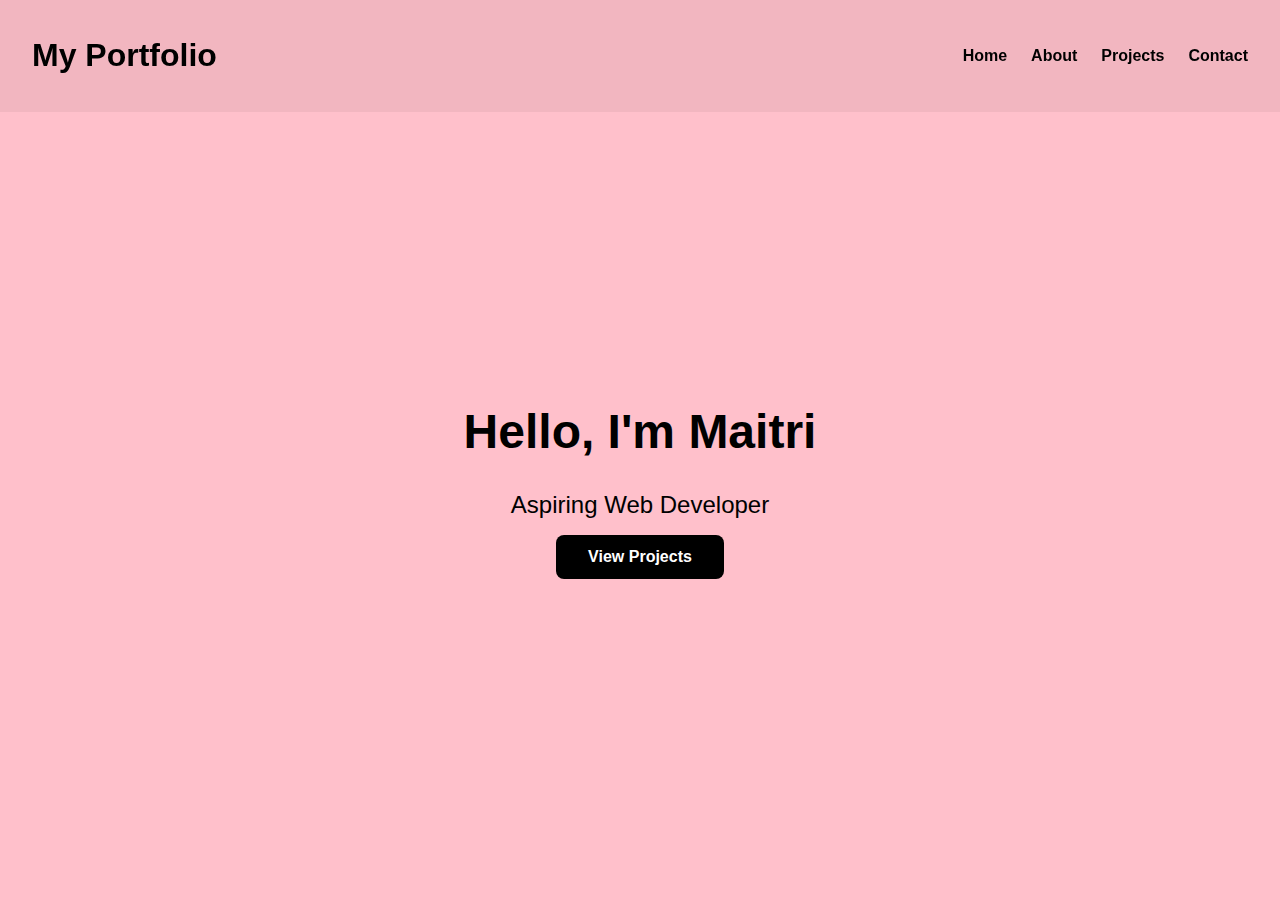
<file: index.html>
<!-- index.html -->
<!DOCTYPE html>
<html lang="en">
<head>
  <meta charset="UTF-8" />
  <meta name="viewport" content="width=device-width, initial-scale=1.0" />
  <title>My Portfolio</title>
  <link rel="stylesheet" href="style.css" />
</head>
<body>
  <header>
    <nav>
      <h1>My Portfolio</h1>
      <ul class="nav-links">
        <li><a href="index.html">Home</a></li>
        <li><a href="about.html">About</a></li>
        <li><a href="projects.html">Projects</a></li>
        <li><a href="contact.html">Contact</a></li>
      </ul>
    </nav>
  </header>

  <section class="hero">
    <h2>Hello, I'm Maitri</h2>
    <p>Aspiring Web Developer</p>
    <a href="projects.html" class="btn">View Projects</a>
  </section>
</body>
</html>
</file>
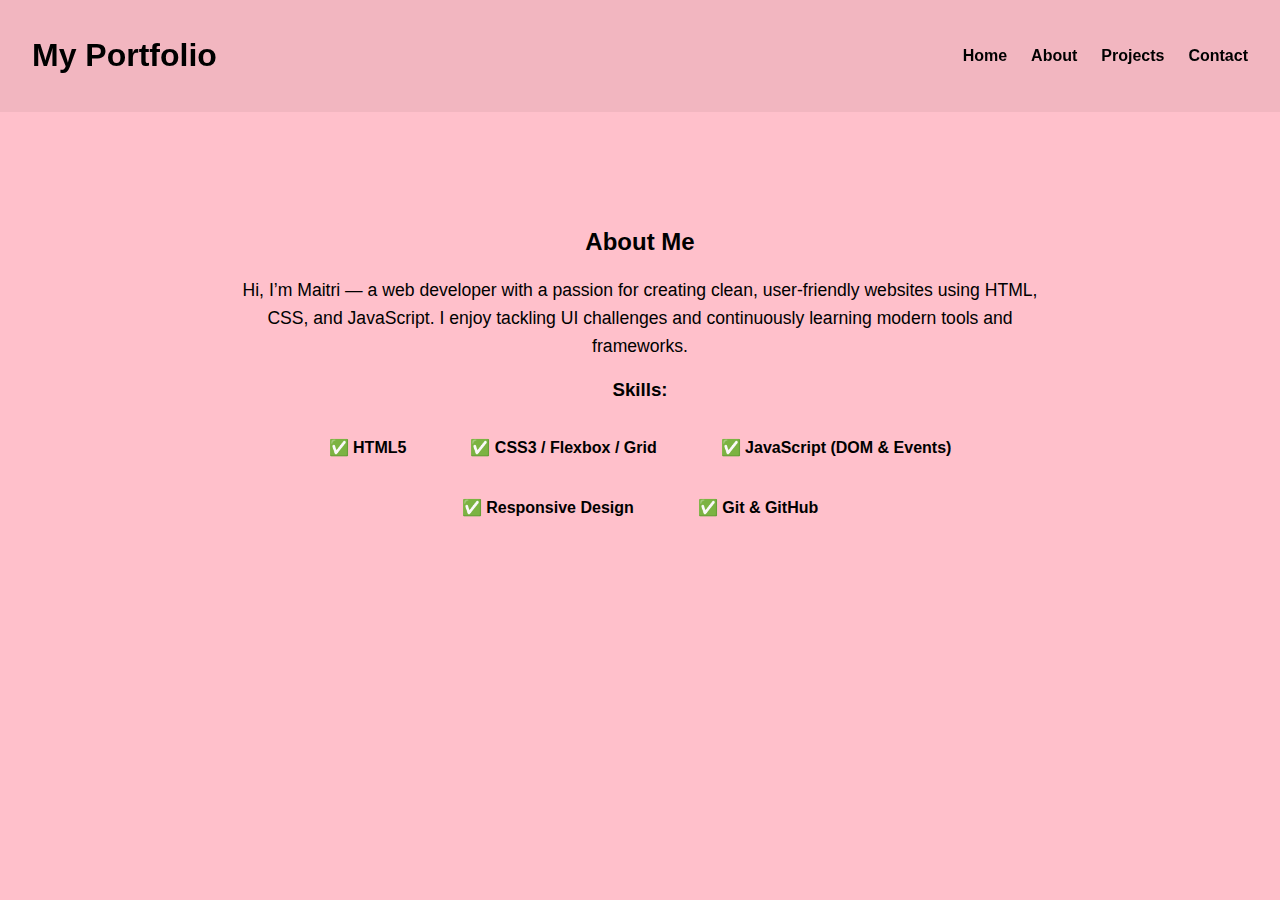
<file: about.html>
<!-- about.html -->
<!DOCTYPE html>
<html lang="en">
<head>
  <meta charset="UTF-8" />
  <meta name="viewport" content="width=device-width, initial-scale=1.0"/>
  <title>About Me</title>
  <link rel="stylesheet" href="style.css" />
</head>
<body>
  <header>
    <nav>
      <h1>My Portfolio</h1>
      <ul class="nav-links">
        <li><a href="index.html">Home</a></li>
        <li><a href="about.html" class="active">About</a></li>
        <li><a href="projects.html">Projects</a></li>
        <li><a href="contact.html">Contact</a></li>
      </ul>
    </nav>
  </header>

  <section class="about">
    <div class="container">
      <h2>About Me</h2>
      <p>Hi, I’m Maitri — a web developer with a passion for creating clean, user-friendly websites using HTML, CSS, and JavaScript.
I enjoy tackling UI challenges and continuously learning modern tools and frameworks.</p>
      
      <h3>Skills:</h3>
      <ul class="skills">
        <li>✅ HTML5</li>
        <li>✅ CSS3 / Flexbox / Grid</li>
        <li>✅ JavaScript (DOM & Events)</li>
        <li>✅ Responsive Design</li>
        <li>✅ Git & GitHub</li>
      </ul>
    </div>
  </section>
</body>
</html>
</file>
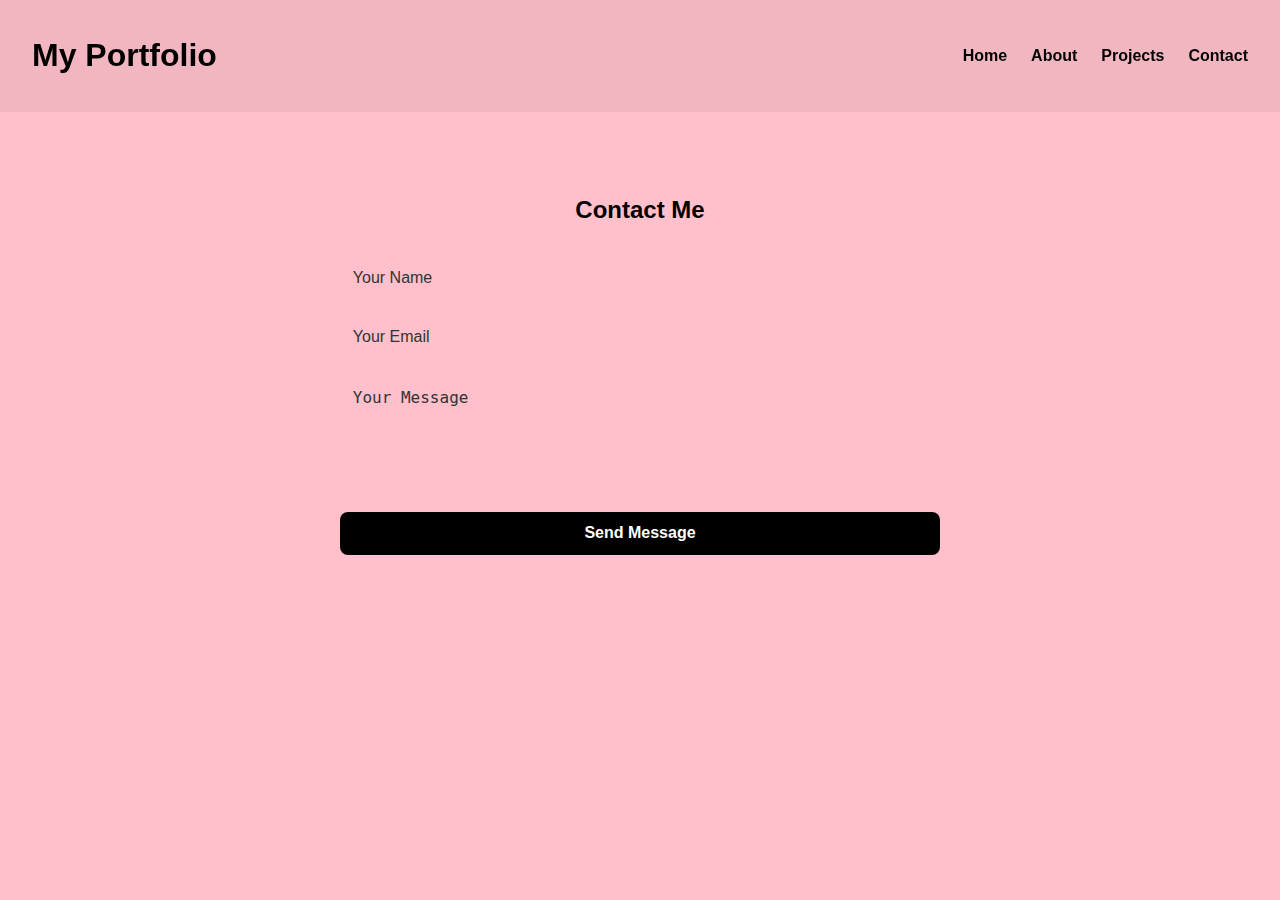
<file: contact.html>
<!-- contact.html -->
<!DOCTYPE html>
<html lang="en">
<head>
  <meta charset="UTF-8" />
  <meta name="viewport" content="width=device-width, initial-scale=1.0"/>
  <title>Contact</title>
  <link rel="stylesheet" href="style.css" />
</head>
<body>
  <header>
    <nav>
      <h1>My Portfolio</h1>
      <ul class="nav-links">
        <li><a href="index.html">Home</a></li>
        <li><a href="about.html">About</a></li>
        <li><a href="projects.html">Projects</a></li>
        <li><a href="contact.html" class="active">Contact</a></li>
      </ul>
    </nav>
  </header>

  <section class="contact-section">
    <h2>Contact Me</h2>
    <form class="contact-form" id="contactForm">
      <input type="text" placeholder="Your Name" required />
      <input type="email" placeholder="Your Email" required />
      <textarea placeholder="Your Message" rows="5" required></textarea>
      <button type="submit" class="btn">Send Message</button>
    </form>
    <p id="formMessage" class="form-message"></p>
  </section>

  <script>
    const form = document.getElementById('contactForm');
    const message = document.getElementById('formMessage');

    form.addEventListener('submit', function (e) {
      e.preventDefault();
      message.textContent = 'Thank you! Your message has been sent.';
      message.style.color = 'Black';
      form.reset();
    });
  </script>
</body>
</html>
</file>
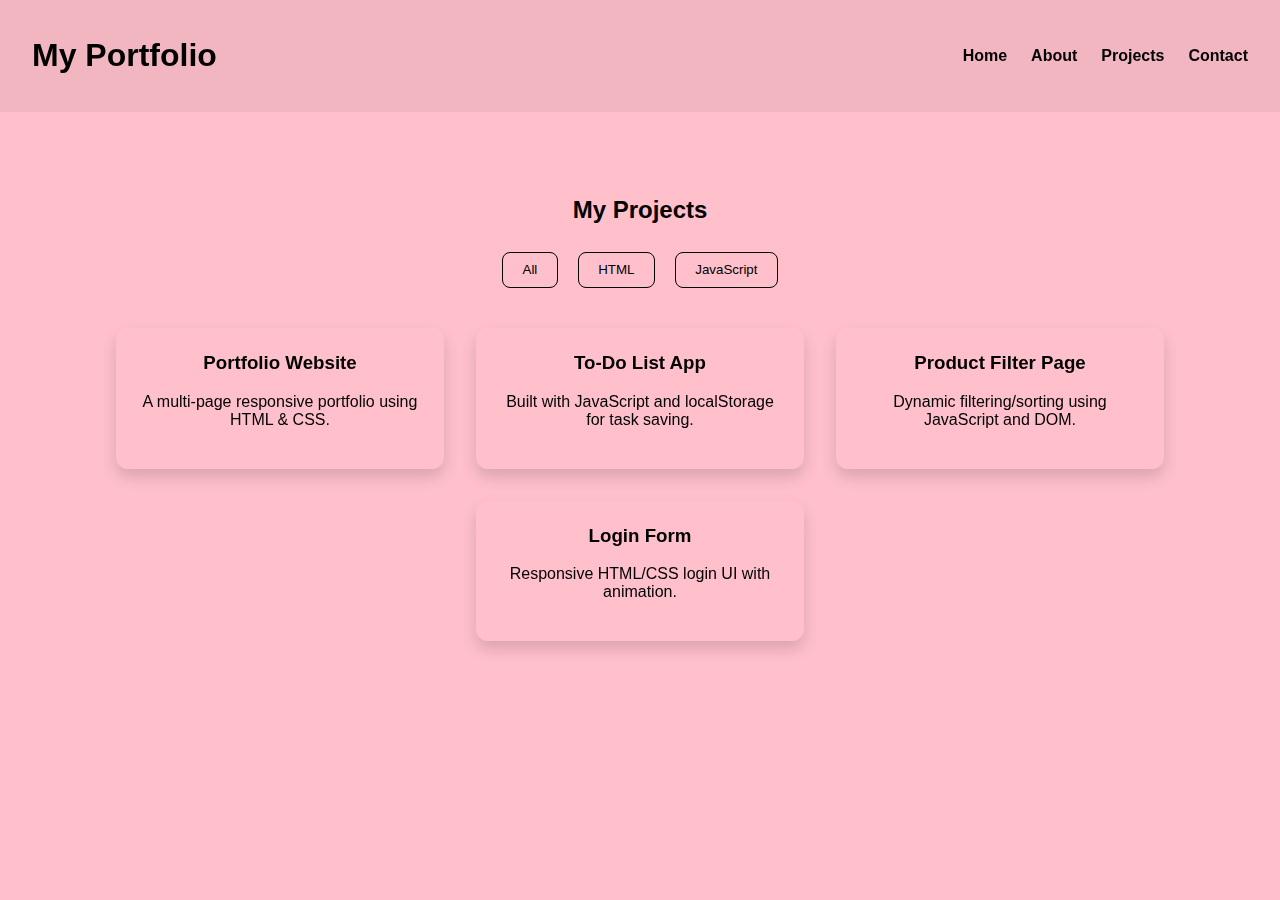
<file: projects.html>
<!-- projects.html -->
<!DOCTYPE html>
<html lang="en">
<head>
  <meta charset="UTF-8" />
  <meta name="viewport" content="width=device-width, initial-scale=1.0"/>
  <title>Projects</title>
  <link rel="stylesheet" href="style.css" />
</head>
<body>
  <header>
    <nav>
      <h1>My Portfolio</h1>
      <ul class="nav-links">
        <li><a href="index.html">Home</a></li>
        <li><a href="about.html">About</a></li>
        <li><a href="projects.html" class="active">Projects</a></li>
        <li><a href="contact.html">Contact</a></li>
      </ul>
    </nav>
  </header>

  <section class="projects-section">
    <h2>My Projects</h2>
    <div class="filters">
      <button class="filter-btn active" data-filter="all">All</button>
      <button class="filter-btn" data-filter="html">HTML</button>
      <button class="filter-btn" data-filter="javascript">JavaScript</button>
    </div>

    <div class="projects-container">
      <div class="project-card html">
        <h3>Portfolio Website</h3>
        <p>A multi-page responsive portfolio using HTML & CSS.</p>
      </div>

      <div class="project-card javascript">
        <h3>To-Do List App</h3>
        <p>Built with JavaScript and localStorage for task saving.</p>
      </div>

      <div class="project-card javascript">
        <h3>Product Filter Page</h3>
        <p>Dynamic filtering/sorting using JavaScript and DOM.</p>
      </div>

      <div class="project-card html">
        <h3>Login Form</h3>
        <p>Responsive HTML/CSS login UI with animation.</p>
      </div>
    </div>
  </section>

  <script src="script.js"></script>
</body>
</html>
</file>
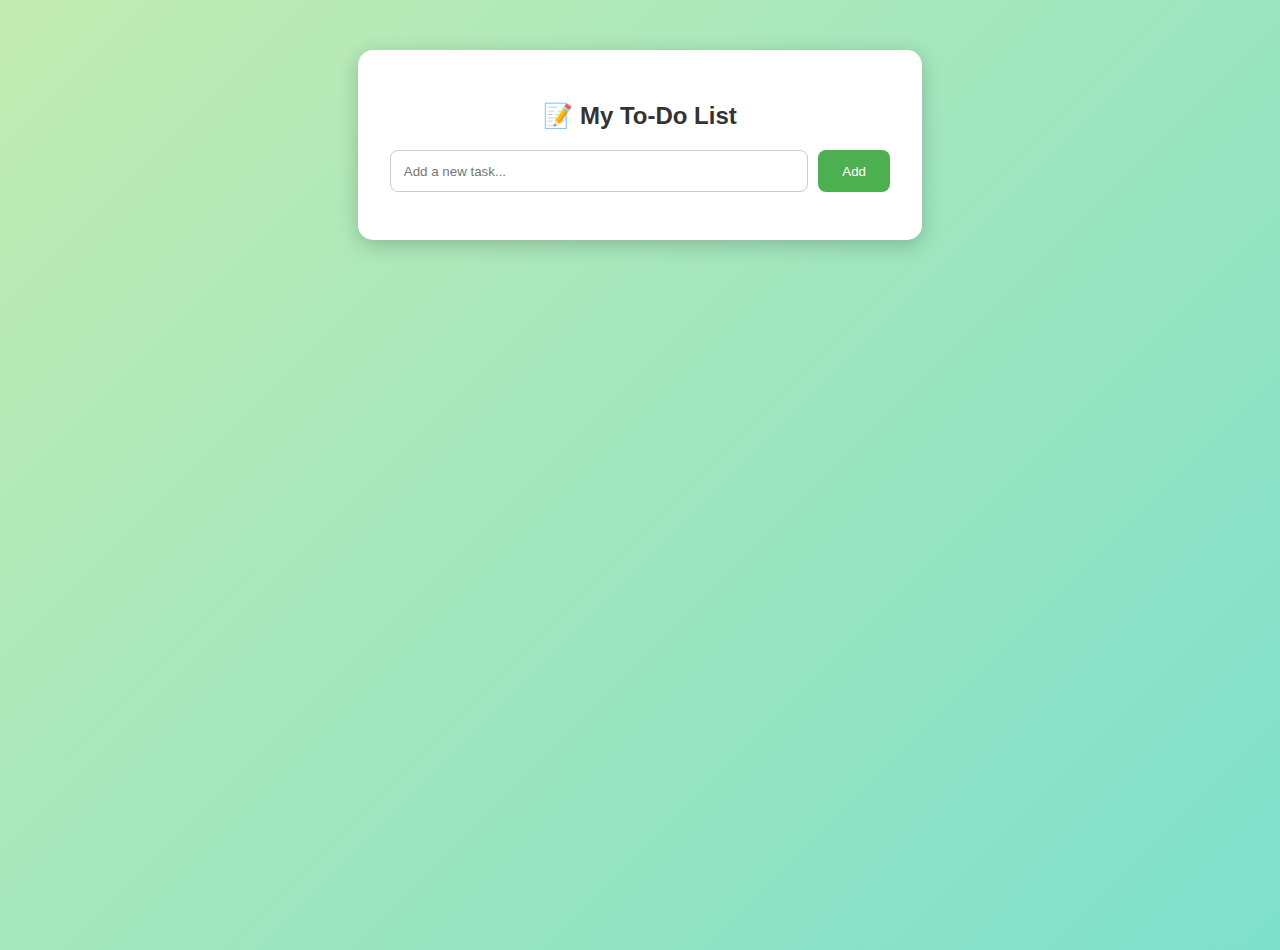
<file: todo.html>
<!DOCTYPE html>
<html lang="en">
<head>
  <meta charset="UTF-8" />
  <meta name="viewport" content="width=device-width, initial-scale=1.0"/>
  <title>To-Do List App</title>
  <link rel="stylesheet" href="todo.css" />
</head>
<body>
  <div class="todo-container">
    <h2>📝 My To-Do List</h2>
    <div class="input-group">
      <input type="text" id="taskInput" placeholder="Add a new task..." />
      <button onclick="addTask()">Add</button>
    </div>
    <ul id="taskList"></ul>
  </div>

  <script src="todo.js"></script>
</body>
</html>
</file>
<file: style.css>
body {
  margin: 0;
  font-family: 'Segoe UI', sans-serif;
  background:  pink; /* Muted soft green */
  color: #000; /* Black text */
}

nav {
  display: flex;
  justify-content: space-between;
  align-items: center;
  padding: 1rem 2rem;
  background: rgba(0, 0, 0, 0.05);
  backdrop-filter: blur(10px);
}

.nav-links {
  list-style: none;
  display: flex;
  gap: 1.5rem;
}

.nav-links a {
  color: #000;
  text-decoration: none;
  font-weight: bold;
}

.hero {
  display: flex;
  flex-direction: column;
  align-items: center;
  justify-content: center;
  height: 80vh;
  text-align: center;
}

.hero h2 {
  font-size: 3rem;
  margin-bottom: 0.5rem;
  color: #000;
}

.hero p {
  font-size: 1.5rem;
  margin-bottom: 1rem;
}

.btn {
  padding: 0.8rem 2rem;
  background: #000;
  color: #fff;
  border: none;
  border-radius: 8px;
  text-decoration: none;
  font-weight: bold;
  transition: background 0.3s ease;
}

.btn:hover {
  background: #333;
}

.about {
  padding: 4rem 2rem;
  background: pink;
  border-radius: 20px;
  margin: 2rem auto;
  max-width: 800px;
  backdrop-filter: blur(8px);
}

.about h2,
.about h3 {
  text-align: center;
  color: #000;
}

.about p {
  text-align: center;
  font-size: 1.1rem;
  line-height: 1.6;
  margin: 1rem 0;
  color: #000;
}

.skills {
  list-style: none;
  padding: 0;
  display: flex;
  flex-wrap: wrap;
  justify-content: center;
  gap: 1rem;
  margin-top: 1.5rem;
}

.skills li {
  background-color:  pink;
  padding: 0.8rem 1.5rem;
  border-radius: 10px;
  color: #000;
  font-weight: bold;
}

.projects-section {
  padding: 4rem 2rem;
  text-align: center;
}

.filters {
  margin-bottom: 2rem;
}

.filter-btn {
  padding: 0.6rem 1.2rem;
  margin: 0.5rem;
  background:  pink;
  border: 1px solid #000;
  border-radius: 8px;
  color: #000;
  cursor: pointer;
  transition: background 0.3s;
}

.filter-btn.active,
.filter-btn:hover {
  background: pink;
}

.projects-container {
  display: flex;
  flex-wrap: wrap;
  gap: 2rem;
  justify-content: center;
}

.project-card {
  background:  pink;
  padding: 1.5rem;
  border-radius: 12px;
  width: 280px;
  box-shadow: 0 8px 16px rgba(0, 0, 0, 0.15);
  backdrop-filter: blur(6px);
  transition: transform 0.3s;
}

.project-card:hover {
  transform: translateY(-8px);
}

.project-card h3 {
  margin-top: 0;
  color: #000;
}

.project-card p {
  color: #000;
}

.contact-section {
  padding: 4rem 2rem;
  text-align: center;
}

.contact-form {
  max-width: 600px;
  margin: 2rem auto;
  display: flex;
  flex-direction: column;
  gap: 1rem;
}

.contact-form input,
.contact-form textarea {
  padding: 0.8rem;
  border: none;
  border-radius: 8px;
  background: pink;
  color: #000;
  font-size: 1rem;
  resize: none;
}

.contact-form input::placeholder,
.contact-form textarea::placeholder {
  color: #333;
}

.contact-form .btn {
  border: none;
  font-size: 1rem;
  background: #000;
  color: white;
  transition: background 0.3s;
}

.contact-form .btn:hover {
  background: #222;
}

.form-message {
  margin-top: 1rem;
  font-size: 1rem;
  color: #000;
}
</file>
<file: todo.css>
body {
  font-family: 'Segoe UI', sans-serif;
  background: linear-gradient(135deg, #c3ecb2, #7ddfcb);
  margin: 0;
  display: flex;
  justify-content: center;
  align-items: flex-start;
  height: 100vh;
  padding-top: 50px;
}

.todo-container {
  background: white;
  padding: 2rem;
  border-radius: 15px;
  box-shadow: 0 5px 20px rgba(0, 0, 0, 0.2);
  width: 90%;
  max-width: 500px;
}

h2 {
  text-align: center;
  color: #333;
}

.input-group {
  display: flex;
  gap: 10px;
  margin-bottom: 1rem;
}

input[type="text"] {
  flex: 1;
  padding: 0.8rem;
  border: 1px solid #ccc;
  border-radius: 8px;
}

button {
  padding: 0.8rem 1.5rem;
  background: #4caf50;
  color: white;
  border: none;
  border-radius: 8px;
  cursor: pointer;
}

ul {
  list-style: none;
  padding: 0;
}

li {
  background: #f2f2f2;
  padding: 0.8rem;
  margin-bottom: 0.5rem;
  border-radius: 6px;
  display: flex;
  justify-content: space-between;
  align-items: center;
}

li.completed {
  text-decoration: line-through;
  color: gray;
}

.delete-btn {
  background: red;
  border: none;
  color: white;
  padding: 0.4rem 0.8rem;
  border-radius: 6px;
  cursor: pointer;
}
</file>
